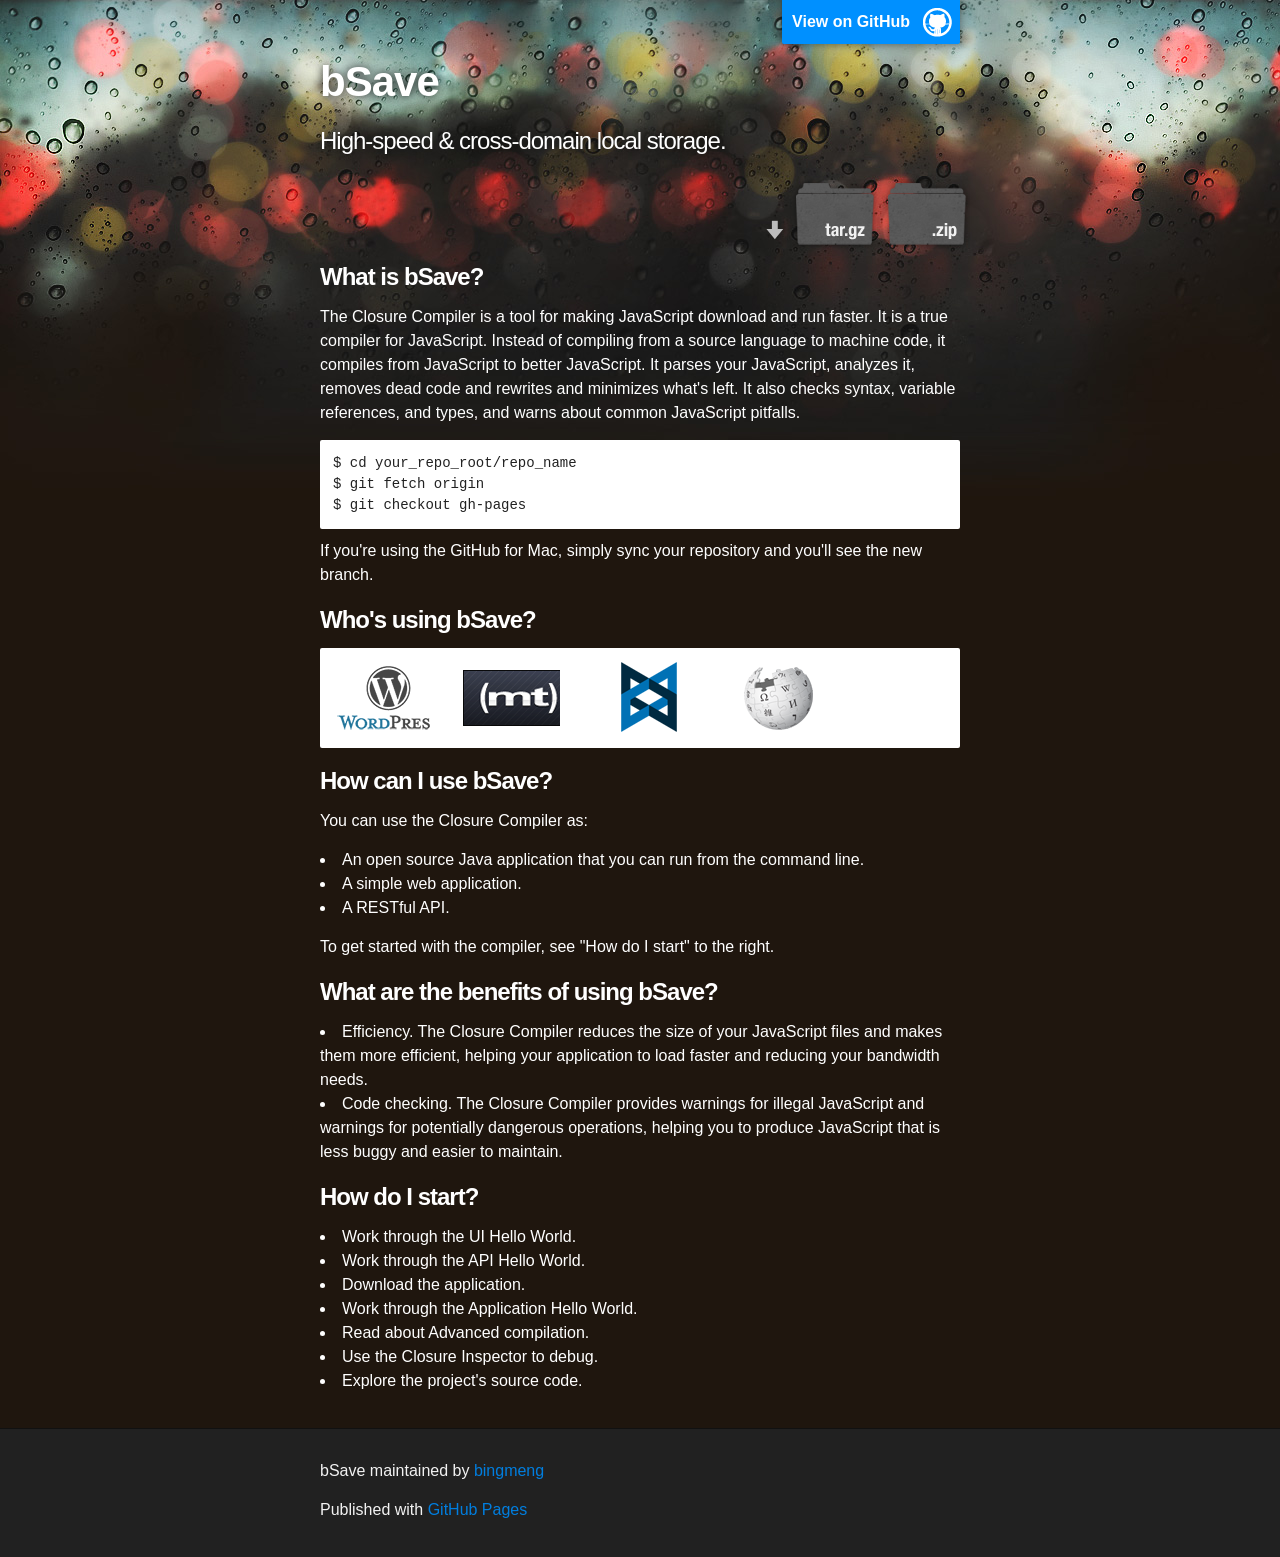
<file: index.html>
<!DOCTYPE html>
<html>
<head>
	<meta charset='utf-8' />
	<meta http-equiv="X-UA-Compatible" content="chrome=1" />
	<meta name="description" content="bSave : bSave: To make all HTTP requests asynchronous!" />
	<link rel="stylesheet" type="text/css" media="screen" href="stylesheets/stylesheet.css">
	<title>bSave</title>
</head>
<body>
    <!-- HEADER -->
    <div id="header_wrap" class="outer">
        <header class="inner">
			<a id="forkme_banner" href="https://github.com/bingmeng/bSave">View on GitHub</a>
			<h1 id="project_title">bSave</h1>
			<h2 id="project_tagline">High-speed & cross-domain local storage.</h2>
			<section id="downloads">
				<a class="zip_download_link" href="https://github.com/bingmeng/bSave/zipball/master">Download this project as a .zip file</a>
				<a class="tar_download_link" href="https://github.com/bingmeng/bSave/tarball/master">Download this project as a tar.gz file</a>
			</section>
        </header>
    </div>
    <!-- MAIN CONTENT -->
    <div id="main_content_wrap" class="outer">
		<section id="main_content" class="inner">
			<h3>What is bSave?</h3>
			<p>The Closure Compiler is a tool for making JavaScript download and run faster. It is a true compiler for JavaScript. Instead of compiling from a source language to machine code, it compiles from JavaScript to better JavaScript. It parses your JavaScript, analyzes it, removes dead code and rewrites and minimizes what's left. It also checks syntax, variable references, and types, and warns about common JavaScript pitfalls.</p>
			<code>
				<div>$ cd your_repo_root/repo_name</div>
				<div>$ git fetch origin</div>
				<div>$ git checkout gh-pages</div>
			</code>
			<p>If you're using the GitHub for Mac, simply sync your repository and you'll see the new branch.</p>
			<h3>Who's using bSave?</h3>
			<p id="users">
				<span style="width:100px;height:80px;background:url('images/whos-using-sprite.png') 0px 0px no-repeat;float:left;"></span>
				<span style="width:100px;height:80px;background:url('images/whos-using-sprite.png') 0px -80px no-repeat;float:left;margin-left:30px;"></span>
				<span style="width:100px;height:80px;background:url('images/whos-using-sprite.png') 0px -160px no-repeat;float:left;margin-left:30px;"></span>
				<span style="width:100px;height:80px;background:url('images/whos-using-sprite.png') 0px -240px no-repeat;float:left;margin-left:30px;"></span>
				<span style="clear:both;display:block;"></span>
			</p>
			<h3>How can I use bSave?</h3>
			<p>You can use the Closure Compiler as:</p>
			<ul>
				<li style="padding:0;margin:0;">An open source Java application that you can run from the command line.</li>
				<li style="padding:0;margin:0;">A simple web application.</li>
				<li style="padding:0;margin:0;">A RESTful API.</li>
			</ul>
			<p>To get started with the compiler, see "How do I start" to the right.</p>
			<h3>What are the benefits of using bSave?</h3>
			<ul>
				<li style="padding:0;margin:0;">Efficiency. The Closure Compiler reduces the size of your JavaScript files and makes them more efficient, helping your application to load faster and reducing your bandwidth needs.</li>
				<li style="padding:0;margin:0;">Code checking. The Closure Compiler provides warnings for illegal JavaScript and warnings for potentially dangerous operations, helping you to produce JavaScript that is less buggy and easier to maintain.</li>
			</ul>
			<h3>How do I start?</h3>
			<ul>
				<li style="padding:0;margin:0;">Work through the UI Hello World.</li>
				<li style="padding:0;margin:0;">Work through the API Hello World.</li>
				<li style="padding:0;margin:0;">Download the application.</li>
				<li style="padding:0;margin:0;">Work through the Application Hello World.</li>
				<li style="padding:0;margin:0;">Read about Advanced compilation.</li>
				<li style="padding:0;margin:0;">Use the Closure Inspector to debug.</li>
				<li style="padding:0;margin:0;">Explore the project's source code.</li>
			</ul>
		</section>
    </div>
	<!-- FOOTER  -->
	<div id="footer_wrap" class="outer">
		<footer class="inner">
			<p class="copyright">bSave maintained by <a href="http://bingmeng.github.com">bingmeng</a></p>
			<p>Published with <a href="http://pages.github.com">GitHub Pages</a></p>
		</footer>
	</div>
</body>
</html>
</file>
<file: stylesheets/stylesheet.css>
/*******************************************************************************
Slate Theme for GitHub Pages
by Jason Costello, @jsncostello
*******************************************************************************/

@import url(pygment_trac.css);

/*******************************************************************************
MeyerWeb Reset
*******************************************************************************/

html, body, div, span, applet, object, iframe,
h1, h2, h3, h4, h5, h6, p, blockquote, pre,
a, abbr, acronym, address, big, cite, code,
del, dfn, em, img, ins, kbd, q, s, samp,
small, strike, strong, sub, sup, tt, var,
b, u, i, center,
dl, dt, dd, ol, ul, li,
fieldset, form, label, legend,
table, caption, tbody, tfoot, thead, tr, th, td,
article, aside, canvas, details, embed,
figure, figcaption, footer, header, hgroup,
menu, nav, output, ruby, section, summary,
time, mark, audio, video {
  margin: 0;
  padding: 0;
  border: 0;
  font: inherit;
  vertical-align: baseline;
}

/* HTML5 display-role reset for older browsers */
article, aside, details, figcaption, figure,
footer, header, hgroup, menu, nav, section {
  display: block;
}

ol, ul {
  list-style: none;
}

blockquote, q {
}

table {
  border-collapse: collapse;
  border-spacing: 0;
}

a:focus {
  outline: none;
}

/*******************************************************************************
Theme Styles
*******************************************************************************/

body {
  box-sizing: border-box;
  color:#fff;
  background: #1f160e url('../images/body_bg.jpg') no-repeat scroll top center;
  font-size: 16px;
  font-family: 'Myriad Pro', Calibri, Helvetica, Arial, sans-serif;
  line-height: 1.5;
  -webkit-font-smoothing: antialiased;
}

h1, h2, h3, h4, h5, h6 {
  margin: 10px 0;
  font-weight: 700;
  color:#fff;
  font-family: 'Lucida Grande', 'Calibri', Helvetica, Arial, sans-serif;
  letter-spacing: -1px;
}

h1 {
  font-size: 36px;
  font-weight: 700;
}

h2 {
  padding-bottom: 10px;
  font-size: 32px;
  background: url('../images/bg_hr.png') repeat-x bottom;
}

h3 {
  font-size: 24px;
}

h4 {
  font-size: 21px;
}

h5 {
  font-size: 18px;
}

h6 {
  font-size: 16px;
}

p {
  margin: 10px 0 15px 0;
}

footer p {
  color: #f2f2f2;
}

a {
  text-decoration: none;
  color: #007edf;
  text-shadow: none;

  transition: color 0.5s ease;
  transition: text-shadow 0.5s ease;
  -webkit-transition: color 0.5s ease;
  -webkit-transition: text-shadow 0.5s ease;
  -moz-transition: color 0.5s ease;
  -moz-transition: text-shadow 0.5s ease;
  -o-transition: color 0.5s ease;
  -o-transition: text-shadow 0.5s ease;
  -ms-transition: color 0.5s ease;
  -ms-transition: text-shadow 0.5s ease;
}

#main_content a:hover {
  color: #0069ba;
  text-shadow: #0090ff 0px 0px 2px;
}

footer a:hover {
  color: #43adff;
  text-shadow: #0090ff 0px 0px 2px;
}

em {
  font-style: italic;
}

strong {
  font-weight: bold;
}

img {
  position: relative;
  margin: 0 auto;
  max-width: 739px;
  padding: 5px;
  margin: 10px 0 10px 0;
  border: 1px solid #ebebeb;

  box-shadow: 0 0 5px #ebebeb;
  -webkit-box-shadow: 0 0 5px #ebebeb;
  -moz-box-shadow: 0 0 5px #ebebeb;
  -o-box-shadow: 0 0 5px #ebebeb;
  -ms-box-shadow: 0 0 5px #ebebeb;
}

code {
  color: #222;
  background-color: #fff;
  font-family: Monaco, "Bitstream Vera Sans Mono", "Lucida Console", Terminal, monospace;
  font-size: 14px;

  border-radius: 2px;
  -moz-border-radius: 2px;
  -webkit-border-radius: 2px;



}

code {
  display:block;
  padding: 13px;
  box-shadow: none;
}

#users {
	background:#fff;
	box-shadow:none;
	border-radius:2px;
	-moz-border-radius: 2px;
    -webkit-border-radius: 2px;
	padding:10px;
}

blockquote {
  color: #666;
  margin-bottom: 20px;
  padding: 0 0 0 20px;
  border-left: 3px solid #bbb;
}

ul, ol, dl {
  margin-bottom: 15px
}

ul li {
  list-style: inside;
  padding-left: 20px;
}

ol li {
  list-style: decimal inside;
  padding-left: 20px;
}

dl dt {
  font-weight: bold;
}

dl dd {
  padding-left: 20px;
  font-style: italic;
}

dl p {
  padding-left: 20px;
  font-style: italic;
}

hr {
  height: 1px;
  margin-bottom: 5px;
  border: none;
  background: url('../images/bg_hr.png') repeat-x center;
}

table {
  border: 1px solid #373737;
  margin-bottom: 20px;
  text-align: left;
 }

th {
  font-family: 'Lucida Grande', 'Helvetica Neue', Helvetica, Arial, sans-serif;
  padding: 10px;
  background: #373737;
  color: #fff;
 }

td {
  padding: 10px;
  border: 1px solid #373737;
 }

form {
  background: #f2f2f2;
  padding: 20px;
}

img {
  width: 100%;
  max-width: 100%;
}

/*******************************************************************************
Full-Width Styles
*******************************************************************************/

.outer {
  width: 100%;
}

.inner {
  position: relative;
  max-width: 640px;
  padding: 20px 10px;
  margin: 0 auto;
}

#forkme_banner {
  display: block;
  position: absolute;
  top:0;
  right: 10px;
  z-index: 10;
  padding: 10px 50px 10px 10px;
  color: #fff;
  background: url('../images/blacktocat.png') #0090ff no-repeat 95% 50%;
  font-weight: 700;
  box-shadow: 0 0 10px rgba(0,0,0,.5);
  border-bottom-left-radius: 2px;
  border-bottom-right-radius: 2px;
}

#header_wrap .inner {
  padding: 50px 10px 30px 10px;
}

#project_title {
  margin: 0;
  color: #fff;
  font-size: 42px;
  font-weight: 700;
  text-shadow: #111 0px 0px 10px;
}

#project_tagline {
  color: #fff;
  font-size: 24px;
  font-weight: 300;
  background: none;
  text-shadow: #111 0px 0px 10px;
}

#downloads {
  position: absolute;
  width: 210px;
  z-index: 10;
  bottom: -40px;
  right: 0;
  height: 70px;
  background: url('../images/icon_download.png') no-repeat 0% 90%;
}

.zip_download_link {
  display: block;
  float: right;
  width: 90px;
  height:70px;
  text-indent: -5000px;
  overflow: hidden;
  background: url(../images/sprite_download.png) no-repeat bottom left;
}

.tar_download_link {
  display: block;
  float: right;
  width: 90px;
  height:70px;
  text-indent: -5000px;
  overflow: hidden;
  background: url(../images/sprite_download.png) no-repeat bottom right;
  margin-left: 10px;
}

.zip_download_link:hover {
  background: url(../images/sprite_download.png) no-repeat top left;
}

.tar_download_link:hover {
  background: url(../images/sprite_download.png) no-repeat top right;
}

#main_content_wrap {
  border-bottom: 1px solid #111;
}

#main_content {
  padding-top: 40px;
}

#footer_wrap {
  background: #212121;
}



/*******************************************************************************
Small Device Styles
*******************************************************************************/

@media screen and (max-width: 480px) {
  body {
    font-size:14px;
  }

  #downloads {
    display: none;
  }

  .inner {
    min-width: 320px;
    max-width: 480px;
  }

  #project_title {
  font-size: 32px;
  }

  h1 {
    font-size: 28px;
  }

  h2 {
    font-size: 24px;
  }

  h3 {
    font-size: 21px;
  }

  h4 {
    font-size: 18px;
  }

  h5 {
    font-size: 14px;
  }

  h6 {
    font-size: 12px;
  }

  code, pre {
    min-width: 320px;
    max-width: 480px;
    font-size: 11px;
  }

}
</file>
